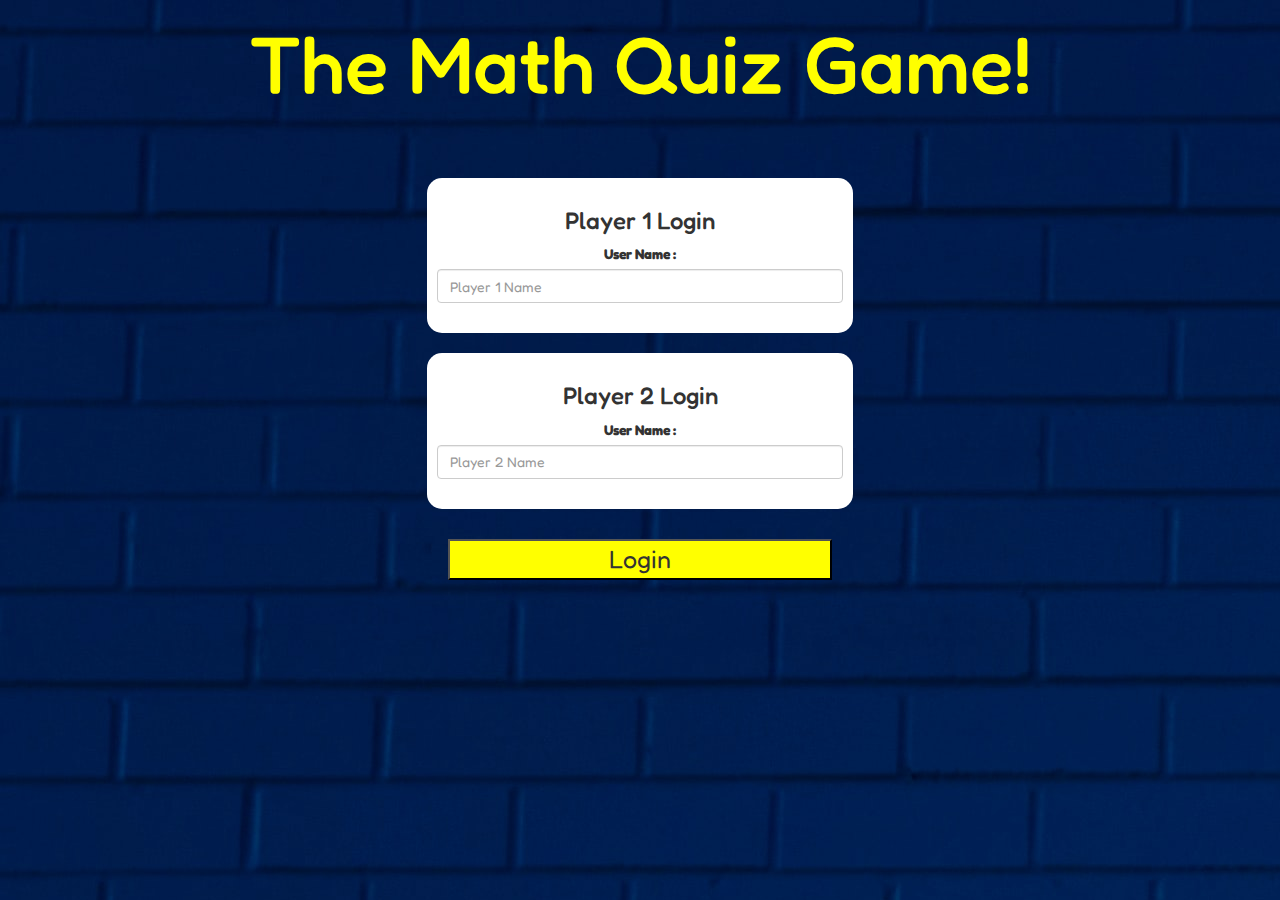
<file: index.html>
<!DOCTYPE html>
<html>
    <head>
        <title>The Math Quiz Game!</title>

        <meta name="viewport" content="width=device-width, intial-scale=1">
        <link rel="stylesheet" href="https://maxcdn.bootstrapcdn.com/bootstrap/3.4.0/css/bootstrap.min.css">
        <link rel="preconnect" href="https://fonts.googleapis.com">
        <link rel="preconnect" href="https://fonts.gstatic.com" crossorigin>
        <link href="https://fonts.googleapis.com/css2?family=Fredoka+One&display=swap" rel="stylesheet">
        <script src="https://ajax.googleapis.com/ajax/libs/jquery/3.4.1/jquery.min.js"></script>
        <script src="https://maxcdn.bootstrapcdn.com/bootstrap/3.4.0/js/bootstrap.min.js"></script>

        <link rel="stylesheet" type="text/css" href="quiz_game.css">

        <script src="quiz_game_login.js"></script>
    </head>
        <body>
            <center>
                <h1 id="heading">The Math Quiz Game!
                </h1>
                <div class = "col-lg-4 col-sm-8 col-xs-11  login_div1">
                    <h3>Player 1 Login</h3>
                    <label>User Name : </label>
                    <input type="text" id="player1_name_input" class="form-control" placeholder="Player 1 Name">
                    <br>
                </div>
                    <br>
                    <div class = "col-lg-4 col-sm-8 col-xs-11  login_div2">
                        <h3>Player 2 Login</h3>
                        <label>User Name : </label>
                        <input type="text" id="player2_name_input" class="form-control" placeholder="Player 2 Name">
                        <br>
                    </div>
                    <br>
                    <button style="width : 30%" class="button1" onclick="addUser()">Login</button>
            </center>
</body>        
</html>
</file>
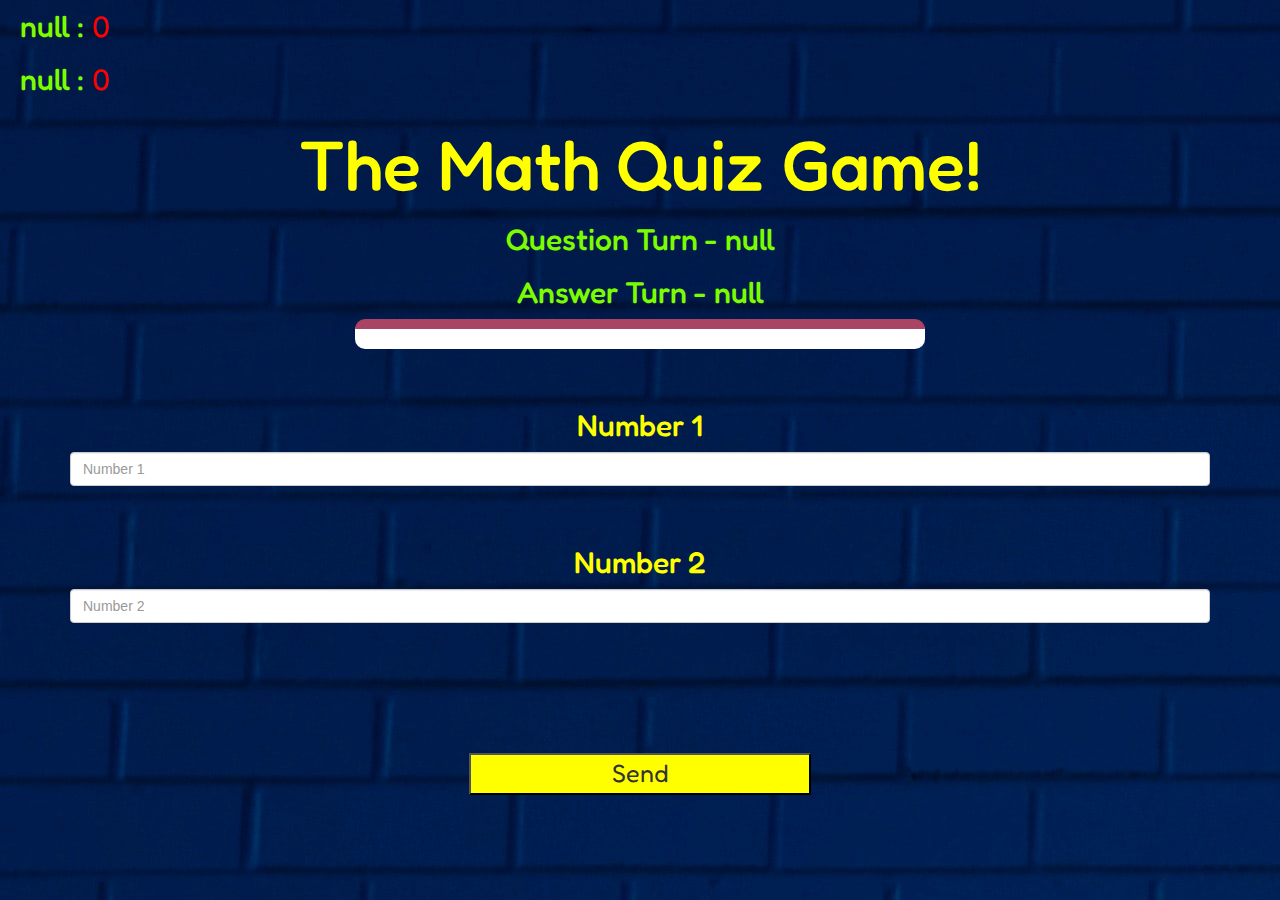
<file: quiz_game_page.html>
<!DOCTYPE html>
<html>
    <head>
        <title> Math Quiz Game </title>

        <meta name="viewport" content="width=device-width, initial-scale=1">
        <link rel="stylesheet" href="https://maxcdn.bootstrapcdn.com/bootstrap/3.4.0/css/bootstrap.min.css">
        <link rel="preconnect" href="https://fonts.googleapis.com">
        <link rel="preconnect" href="https://fonts.gstatic.com" crossorigin>
        <link href="https://fonts.googleapis.com/css2?family=Fredoka+One&display=swap" rel="stylesheet">
        <script src="https://ajax.googleapis.com/ajax/libs/jquery/3.4.1/jquery.min.js"></script>
        <script src="https://maxcdn.bootstrapcdn.com/bootstrap/3.4.0/js/bootstrap.min.js"></script>
        
        <link rel="stylesheet" type="text/css" href="quiz_game.css">
       
    </head>

    <body>

        <h4 id="player1_name"></h4><span id="player1_score"></span>
        <br>
        <h4 id="player2_name"></h4><span id="player2_score"></span>

        <div class="container">
            <center>
                <h2 style="color: yellow;" id="heading1">The Math Quiz Game!</h2>
                <h3 id="player_question"></h3>
		        <h3 id="player_answer"></h3>
                <div id="output" class="col-lg-6"></div>

		        <br>
		        <br>

                <h2 style="color: yellow;">Number 1</h2>
		        <input type="text" id="number1" class="form-control" placeholder="Number 1">

                <br>
                <br>

                <h2 style="color: yellow;">Number 2</h2>
                <input type="text" id="number2" class="form-control" placeholder="Number 2">
                <br>
                <br>
                <br>
                <button onclick="send()" class="button1" style="width:30%">Send</button>


            </center>
        </div>
        <script src="quiz_game_page.js"></script>
    </body>
</html>
</file>
<file: quiz_game.css>
body
{
	background: lightblue;
	background-image: url("wall.jpg");
}

#heading 
{
	font-family: 'Fredoka One', cursive;
	color:yellow;
	font-size:80px;
}

#heading1 
{
	font-size:70px;
}

	.login_div1 , .login_div2
	{
		background: white;
		padding: 10px;
		border-radius: 15px;
		float:none;
		font-family: 'Fredoka One', cursive;
		top:60px;

	}

.button1 {
	font-family: 'Fredoka One', cursive;
	background-color:yellow;
	font-size: 25px;
	position: relative;
	top:70px;
}

.button2 {
	font-family: 'Fredoka One', cursive;
	background-color:lightskyblue;
	font-size: 17px;
}

#player1_name , #player2_name
{
	display: inline-block;
	margin-left: 20px;
	font-family:  'Fredoka One', cursive;
	font-size:30px;
	color: lawngreen;
	padding-right:8px;
}

#player1_score, #player2_score 
{
	font-size:30px;
	font-family:  'Fredoka One', cursive;
	color:red;
}

#player_question, #player_answer
{
	font-size:30px;
	font-family:  'Fredoka One', cursive;
	color:lawngreen;
}

#word
{
	width: 60%;
}
#word_display
{
	letter-spacing: 5px;
}
#output
{
background: white;
border-radius: 10px;
border-top: 10px solid #AA4465;
padding: 10px;
float: none;
text-align: left;
}

h2 
{
	font-family: 'Fredoka One', cursive;
}
</file>
